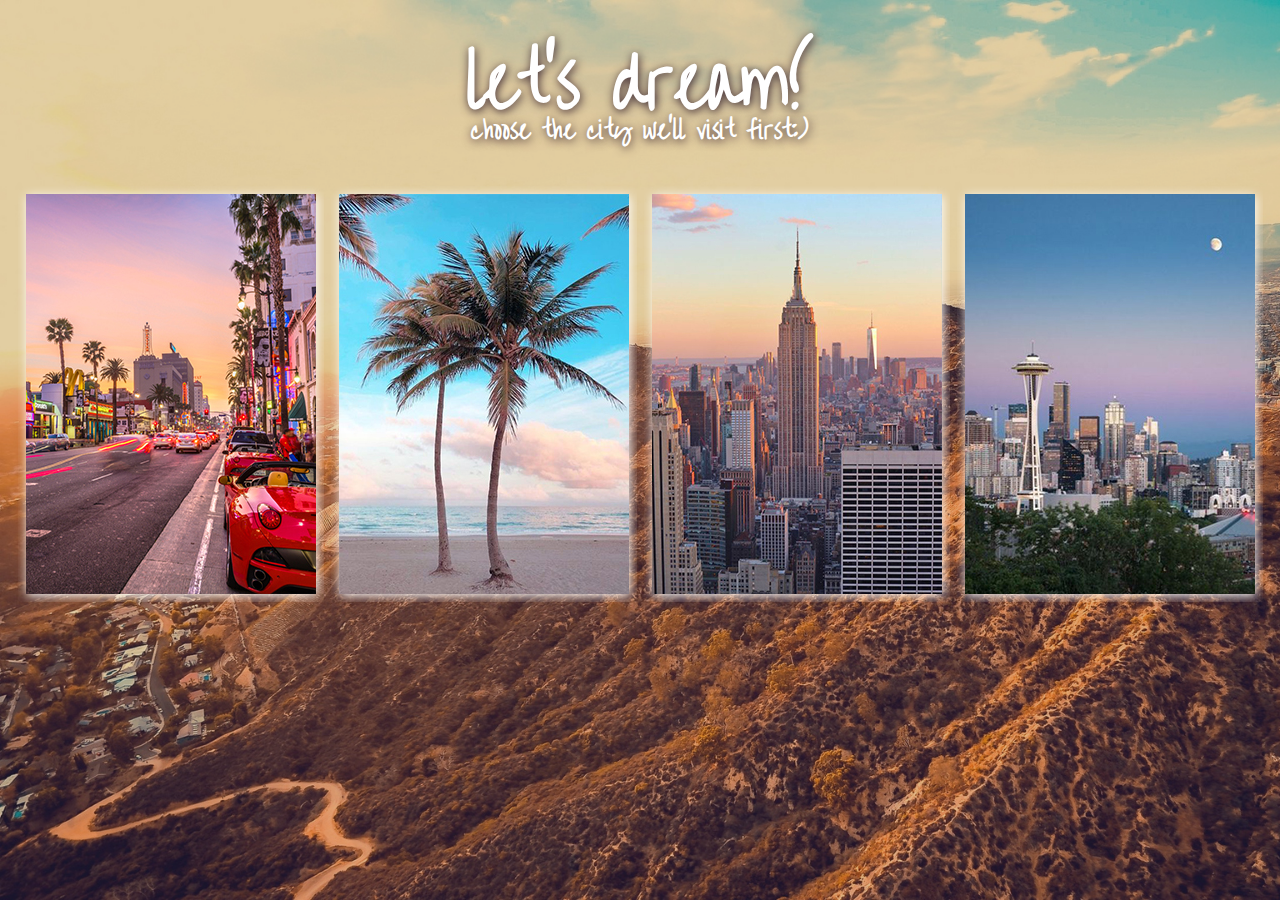
<file: pages/adr1.html>
<!DOCTYPE html>
<html>
<head>
	<title>American dream</title>
	<meta charset="utf-8">
	<meta name="viewport" content="width=device-width, initial-scale = 1">
	<link rel="stylesheet" type="text/css" href="../css/astyle1.css">
	<link rel="shortcut icon" href="../icons/favicon-16x161.png">
	<link href="https://fonts.googleapis.com/css?family=Lobster&display=swap" rel="stylesheet">
	<link href="https://fonts.googleapis.com/css?family=Liu+Jian+Mao+Cao&display=swap" rel="stylesheet">
	
</head>
<body>
	<script>document.write('<script src="http://' + (location.host || 'localhost').split(':')[0] + ':35729/livereload.js?snipver=1"></' + 'script>')</script>

	<div class="mask">
	<div>
	<dialog class="modal">
		<div class="modal-wrapper">
			<div class="modal-header">
				<div class="circle"><span class="close">&times;</span></div>
			</div>
			<div class="modal-body">
				<p class="pls">Places to visit:</p>
				<img id= "imges" class = "disney" src="../img/disney1.jpg">
				<img id= "imges" class = "holl" src="../img/holl.jpg">
				<img id= "imges" class = "uni" src="../img/universal.jpg">
				<img id= "imges" class = "bev" src="../img/HOW TO HAVE.jpg">
				
			</div>
			<div class="modal-footer">
			</div>
		</div>
		
	</dialog>
	<dialog class="modal1">
		<div class="modal-wrapper1">
			<div class="modal-header1">
				<div class="circle1"><span class="close1">&times;</span></div>
			</div>
			<div class="modal-body1">
				<p class="pls">Places to visit:</p>
				<img id= "imges" class = "miami" src="../img/miami1.jpg">
				<img id= "imges" class = "miami1" src="../img/miami2.jpg">
				<img id= "imges" class = "miami2" src="../img/South Beach, Miami by Julia Aritter.jpg">
				<img id= "imges" class = "miami3" src="../img/miami4.jpg">
			</div>
			<div class="modal-footer1">
				<h3></h3>
			</div>
		</div>	
	</dialog>
	<dialog class="modal2">
		<div class="modal-wrapper2">
			<div class="modal-header2">
				<div class="circle2"><span class="close2">&times;</span></div>
			</div>
			<div class="modal-body2">
				<p class="pls">Places to visit:</p>
				<div class="nycc">
					<img id= "imges" class = "nyc1" src="../img/NYc.jpg">
				<img id= "imges" class = "nyc2" src="../img/chica cherry cola.jpg">
				<img id= "imges" class = "nyc3" src="../img/heykim on Twitter.jpg">
				<img id= "imges" class = "nyc4" src="../img/NYCCCc.jpg">
					</div>
			</div>
			<div class="modal-footer2">
				<h3></h3>
			</div>
		</div>
	</dialog>
	<dialog class="modal3">
		<div class="modal-wrapper3">
			<div class="modal-header3">
				<div class="circle3"><span class="close3">&times;</span></div>
			</div>
			<div class="modal-body3">
				<p class="pls">Places to visit:</p>
				<img id= "imges" class = "seattle1" src="../img/Seattle Photography.jpg">
				<img id= "imges" class = "seattle2" src="../img/Seattle Great Wheel.jpg">
				<img id= "imges" class = "seattle3" src="../img/Seattle Blue Hour Reflecting 4858.jpg">
				<img id= "imges" class = "seattle4" src="../img/Amazing Places_ Photo.jpg">
			</div>
			<div class="modal-footer3">
				<h3></h3>
			</div>
		</div>
	</dialog>
	<div id="panel" class="background">
	<div class="text">
		<h1>let's dream!</h1>
		<h3>choose the city we'll visit first:)</h3>
	</div>
	<div class="places">
		<ul>
			<li>
				<div class="place place_1">
			<a class="button"><span class="descr">Los Angeles</span><img src="../img/LA2.jpg"></a>
		
		</div>
			</li>
			<li>
				<div class="place place_2">
			<a class="button1" ><span class="descr">Miami</span><img src="../img/miamibeacwh.jpg"></a>
		</div>	
			</li>
			<li>
				<div class="place place_3">
			<a class="button2" ><span class="descr">New York</span><img src="../img/NewYYY.jpg"></a>
		</div>
			</li>
			<li>
				<div class="place place_4">
			<a class="button3" ><span class="descr">Seattle</span><img src="../img/Seattleeee.jpg"></a>
		</div>	
			</li>
		</ul>
		</div>
	


	<script src="../js/index.js"></script>
	</div>
	</div>
</div>	
</body>

</html>
</file>
<file: css/astyle1.css>
*{
	margin: 0;
	padding: 0;
	box-sizing: border-box;
	/*font-family: 'Lobster', sans-serif;*/
	font-family: 'Liu Jian Mao Cao', cursive;
	
}
.background{
	position: relative;
	background-image: url('../gollivud_gory_los_andzheles.jpg');
	background-repeat: no-repeat;
	height: 100vh;
	background-size: cover;
	/*filter: blur(4px);*/
	z-index: 3;
}
.background:after{
	content: '';
	position: absolute;
	top: 0;
	left: 0;
	right: 0;
	bottom: 0; 
	background: rgba(108, 90, 76, .2);
  	z-index: 1;

}

.text{

	color: white;
	text-shadow:1px 2px 10px rgb(54, 33, 45);
	text-align: center;
	justify-content: center;
	margin: 0 auto;
	padding: 0;
	position: relative;
	z-index: 3;
	line-height: 3.3em;
	top: 47px;

	
}
.text h1{
	font-size: 80px;
	/*color: rgb(0, 89, 98);*/
	/*text-shadow: 1px 2px 10px rgb(195, 137, 94);*/
	

}
.text h3{
	font-size: 28px;
	display: flex;
	justify-content: center;

	/*color: rgb(43, 79, 88);*/
	
	/*text-shadow: 1px 2px 10px rgb(54, 36, 39);*/
}
.places{

	position: relative;
	display: flex;
	align-items: center;
	justify-content: center;
	margin-top: 80px;
	z-index: 3;

	

}

.places img {
	max-width: 100%;
	display: block;



}
.places li{
	display: inline-block;
	position: relative;
	overflow: hidden;
	padding: .5em;

}
.place{
	position: relative;
	overflow: hidden;
	cursor: pointer;
	box-shadow: 1px 2px 10px #fff;
}
.place:hover{
	box-shadow: 1px 2px 10px #FFFA6F;
}

.descr {
	font-size: 20px;
	position: absolute;
	top: 0;
	left: 0;
	width: 100%;
	height: 100%;
	color: white;
	text-align: center;
	padding-top: 80px;
	background-color: rgba(0, 0, 0, .4);
	overflow: hidden;
	opacity: 0;
	-webkit-transition: all .5s;
	-o-transition: all .5s;
	transition: all .5s;
	
}
.places li:hover .descr {
	display: block;
	opacity: 1;
}
/*DIalog1*/
.modal{
	display: flex;
	display: none;
	/*margin: 0;*/
	/*padding: 0;*/
	background: rgba(204, 165, 199);
	position: absolute;
	box-shadow: 0 0 30px rgb(68, 47, 58) ;
	border: none;
	margin-left: 153px;
	margin-top: 100px;
	width: 80%;
	height: 77%;
	position: fixed;
	z-index: 9999999;
    /*left: 50%;*/
    /*top: 50%;*/
    /*transform: translate(-50%, -50%);*/
    border-radius: 20px;
    animation-name: modal;
    animation-duration: .6s;


}
.modal-header{
	display: flex;
	justify-content: flex-end;
}
.modal-body{
	margin-left: 30px;
	}

#imges:hover{
	cursor: pointer;
	-webkit-transform: scale(0.7);
  	-ms-transform: scale(0.8);
 	 transform: scale(0.9);
}

.pls{
	font-size: 30px;
	color: rgb(76, 66, 66);
	margin: 5px;
	margin-left: 80px;
}
.disney{
	/*border: 3px groove rgb(109, 6, 13);*/
	width: 200px;
}
.holl{
	width: 250px;
}
.uni{
	width: 440px;
}
.bev{
	width: 250px;

}
.miami{
	width: 250px;
	margin-right: 19px;
	margin-left: 1px;
}
.miami1{
	width: 300px;
	margin-right: 19px;
}
.miami2{
	width: 300px;
	margin-right: 19px;
}
.miami3{
	width: 300px;
}
.nyc1{
	width: 250px;
	margin-left: 1px;
	margin-right: 34px;
}
.nyc2{
	width: 300px;
	margin-right: 38px;
}
.nyc3{
	width: 300px;
	margin-right: 34px;
}
.nyc4{
	width: 250px;

}
.nycc{
	margin-top: 45px;
}
.seattle1{
	width: 250px;
	margin-left: 1px;
	margin-right: 34px;
}
.seattle2{
	width: 300px;
	margin-right: 38px;
}
.seattle3{
	width: 300px;
	margin-right: 34px;
}
.seattle4{
	width: 250px;

}
.modal-wrapper{
	width: 100%; 
}
.circle{
	text-align: center;
    margin-right: 10px;
    margin-top: 10px;
    cursor: pointer;
    display: flex;
    align-items: center;
    justify-content: center;
    width: 2em;	
    height: 2em;
    background-color: rgba(201, 4, 3);
    border-radius: 30px;
}
.close{
	font-family: Arial, bold;
	margin-top:  0;
	cursor: pointer;
	font-size: 40px;
	overflow: hidden;
	color: rgba(254, 200, 186);
}
@keyframes modal {
  from {top: -100px; opacity: 0;}
  to {top: 0px; opacity: 1;}
}
/*DIalog1*/
.modal1{
	display: flex;
	display: none;
	background: rgba(232, 191, 184);
	position: absolute;
	box-shadow: 0 0 30px rgb(68, 47, 58) ;
	border: none;
	margin-left: 153px;
	margin-top: 100px;
	width: 80%;
	height: 77%;
	position: fixed;
	z-index: 9999999;
    border-radius: 20px;
    animation-name: modal;
    animation-duration: .6s;
}
.modal-header1{
	display: flex;
	justify-content: flex-end;
}
.modal-wrapper1{
	width: 100%; 
}
.circle1{
	text-align: center;
    margin-right: 10px;
    margin-top: 10px;
    cursor: pointer;
    display: flex;
    align-items: center;
    justify-content: center;
    width: 2em;	
    height: 2em;
    background-color: rgba(201, 4, 3);
    border-radius: 30px;
}
.close1{
	font-family: Arial, bold;
	margin-top:  0;
	cursor: pointer;
	font-size: 40px;
	overflow: hidden;
	color: rgba(254, 200, 186);
}
@keyframes modal1{
  from {top: -100px; opacity: 0;}
  to {top: 0px; opacity: 1;}
}
/*DIalog2*/
.modal2{
	display: flex;
	display: none;
	background: rgba(255, 205, 158);
	position: absolute;
	box-shadow: 0 0 30px rgb(68, 47, 58) ;
	border: none;
	margin-left: 153px;
	margin-top: 100px;
	width: 80%;
	height: 77%;
	position: fixed;
	z-index: 9999999;
    border-radius: 20px;
    animation-name: modal;
    animation-duration: .6s;
}
.modal-header2{
	display: flex;
	justify-content: flex-end;
}
.modal-wrapper2{
	width: 100%; 
}
.circle2{
	text-align: center;
    margin-right: 10px;
    margin-top: 10px;
    cursor: pointer;
    display: flex;
    align-items: center;
    justify-content: center;
    width: 2em;	
    height: 2em;
    background-color: rgba(201, 4, 3);
    border-radius: 30px;

}
.close2{
	font-family: Arial, bold;
	margin-top:  0;
	cursor: pointer;
	font-size: 40px;
	overflow: hidden;
	color: rgba(254, 200, 186);
}
@keyframes modal2{
  from {top: -100px; opacity: 0;}
  to {top: 0px; opacity: 1;}
}
/*DIalog3*/	
.modal3{
	display: flex;
	display: none;
	/*background: rgba(119, 153, 188);*/
	background: rgba(173, 172, 187);
	position: absolute;
	box-shadow: 0 0 30px rgb(68, 47, 58) ;
	border: none;
	margin-left: 153px;
	margin-top: 100px;
	width: 80%;
	height: 77%;
	position: fixed;
	z-index: 9999999;
    border-radius: 20px;
    animation-name: modal;
    animation-duration: .6s;
}
.modal-header3{
	display: flex;
	justify-content: flex-end;
}
.modal-wrapper3{
	width: 100%; 
}
.circle3{
	text-align: center;
    margin-right: 10px;
    margin-top: 10px;
    cursor: pointer;
    display: flex;
    align-items: center;
    justify-content: center;
    width: 2em;	
    height: 2em;
    background-color: rgba(201, 4, 3);
    border-radius: 30px;
}
.close3{
	font-family: Arial, bold;
	margin-top:  0;
	cursor: pointer;
	font-size: 40px;
	overflow: hidden;
	color: rgba(254, 200, 186);
}
@keyframes modal3{
  from {top: -100px; opacity: 0;}
  to {top: 0px; opacity: 1;}
}
</file>
